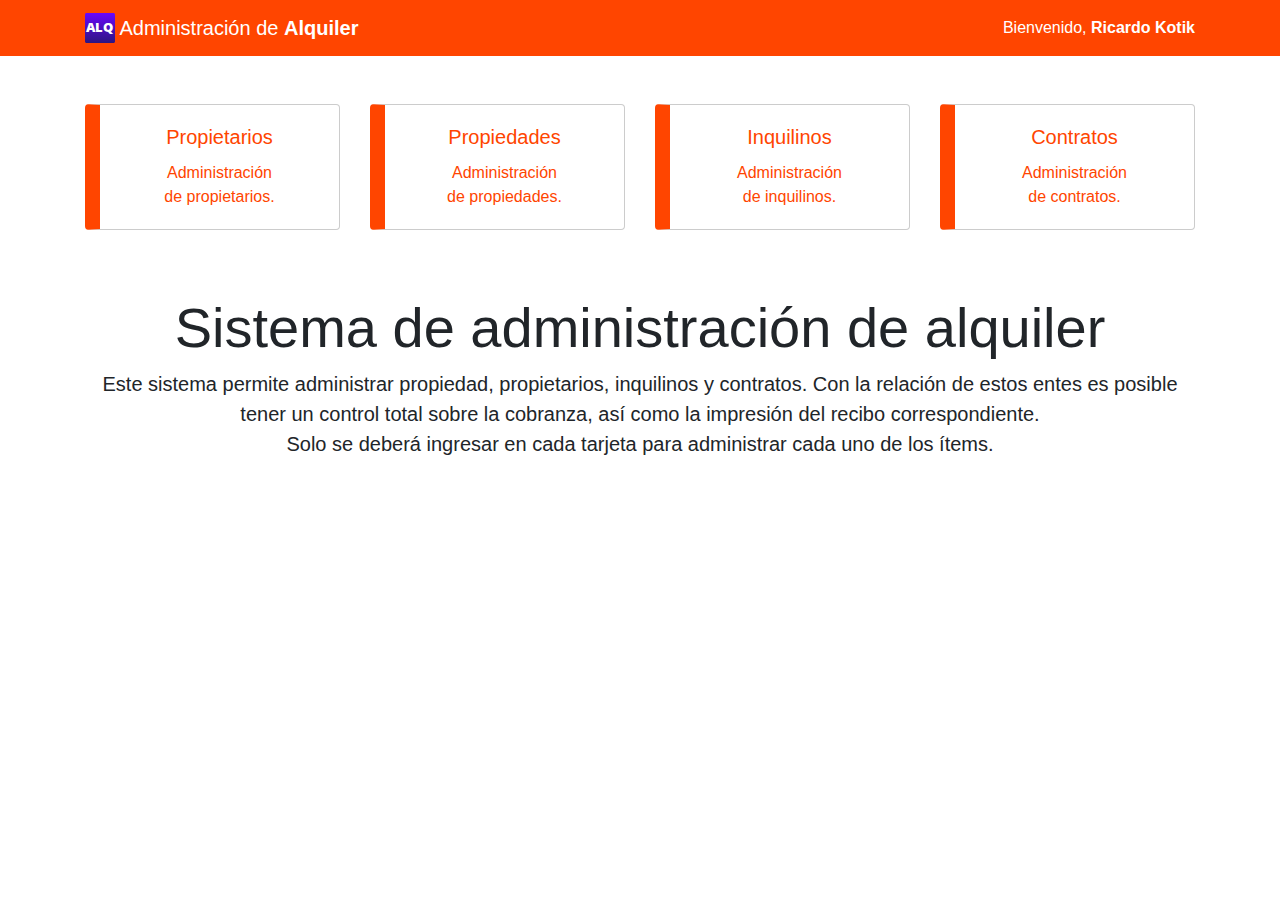
<file: index.html>
<!doctype html>
<html lang="es">
  <head>
    <title>Administración de Alquiler</title>
    <!-- Required meta tags -->
    <meta charset="utf-8">
    <meta name="viewport" content="width=device-width, initial-scale=1, shrink-to-fit=no">

    <!-- Bootstrap CSS -->
    <link rel="stylesheet" href="https://stackpath.bootstrapcdn.com/bootstrap/4.3.1/css/bootstrap.min.css">
    <!-- Custom -->
    <link rel="stylesheet" href="style.css">
  </head>
  <body>

    <!-- Navbar -->
    <nav class="navbar navbar-dark bg-light">
      <div class="container">
        <a class="navbar-brand" href="#">
          <img src="alquiler.svg" width="30" height="30" class="d-inline-block align-top" alt="">
          Administración de <strong>Alquiler</strong>
        </a>
        <div class="text-white">
          Bienvenido,
          <strong>Ricardo Kotik</strong>
        </div>
      </div>
    </nav><!-- ./Navbar -->

    <!-- Cards -->
    <div class="container my-5 botones">
      <div class="row">
        <!-- Card -->
        <div class="col-md-3">
          <a href="#" class="">
            <div class="card mb-3 bg-cards text-orangered">
              <div class="row no-gutters">
                <div class="col-md-12">
                  <div class="card-body text-center">
                    <h5 class="card-title">Propietarios</h5>
                    <p class="card-text">Administración<br>de propietarios.</p>
                  </div>
                </div>
              </div>
            </div>
          </a>
        </div><!-- ./Card -->
        <!-- Card -->
        <div class="col-md-3">
          <a href="#">
            <div class="card mb-3 bg-cards text-orangered">
              <div class="row no-gutters">
                <div class="col-md-12">
                  <div class="card-body text-center">
                    <h5 class="card-title">Propiedades</h5>
                    <p class="card-text">Administración<br>de propiedades.</p>
                  </div>
                </div>
              </div>
            </div>
          </a>
          </div><!-- ./Card -->
        <!-- Card -->
        <div class="col-md-3">
          <a href="#">
            <div class="card mb-3 bg-cards text-orangered">
              <div class="row no-gutters">
                <div class="col-md-12">
                  <div class="card-body text-center">
                    <h5 class="card-title">Inquilinos</h5>
                    <p class="card-text">Administración<br>de inquilinos.</p>
                  </div>
                </div>
              </div>
            </div>
          </a>
        </div><!-- ./Card -->
        <!-- Card -->
        <div class="col-md-3">
          <a href="#">
            <div class="card mb-3 bg-cards text-orangered">
              <div class="row no-gutters">
                <div class="col-md-12">
                  <div class="card-body text-center">
                    <h5 class="card-title">Contratos</h5>
                    <p class="card-text">Administración<br>de contratos.</p>
                  </div>
                </div>
              </div>
            </div>
          </a>
        </div><!-- ./Card -->
      </div>
    </div><!-- ./Cards -->

    <!-- Banner -->
    <div class="container text-center">
      <h1 class="display-4">Sistema de administración de alquiler</h1>
      <Solo class="lead">Este sistema permite administrar propiedad, propietarios, inquilinos y contratos. Con la relación de estos entes es posible tener un control total sobre la cobranza, así como la impresión del recibo correspondiente. <br>
      Solo se deberá ingresar en cada tarjeta para administrar cada uno de los ítems.</p>
    </div><!-- ./Banner -->
      
    <!-- Optional JavaScript -->
    <!-- jQuery first, then Popper.js, then Bootstrap JS -->
    <script src="https://code.jquery.com/jquery-3.3.1.min.js"></script>
    <script src="https://cdnjs.cloudflare.com/ajax/libs/popper.js/1.14.7/umd/popper.min.js"></script>
    <script src="https://stackpath.bootstrapcdn.com/bootstrap/4.3.1/js/bootstrap.min.js"></script>
    <script src="main.js"></script>
  </body>
</html>
</file>
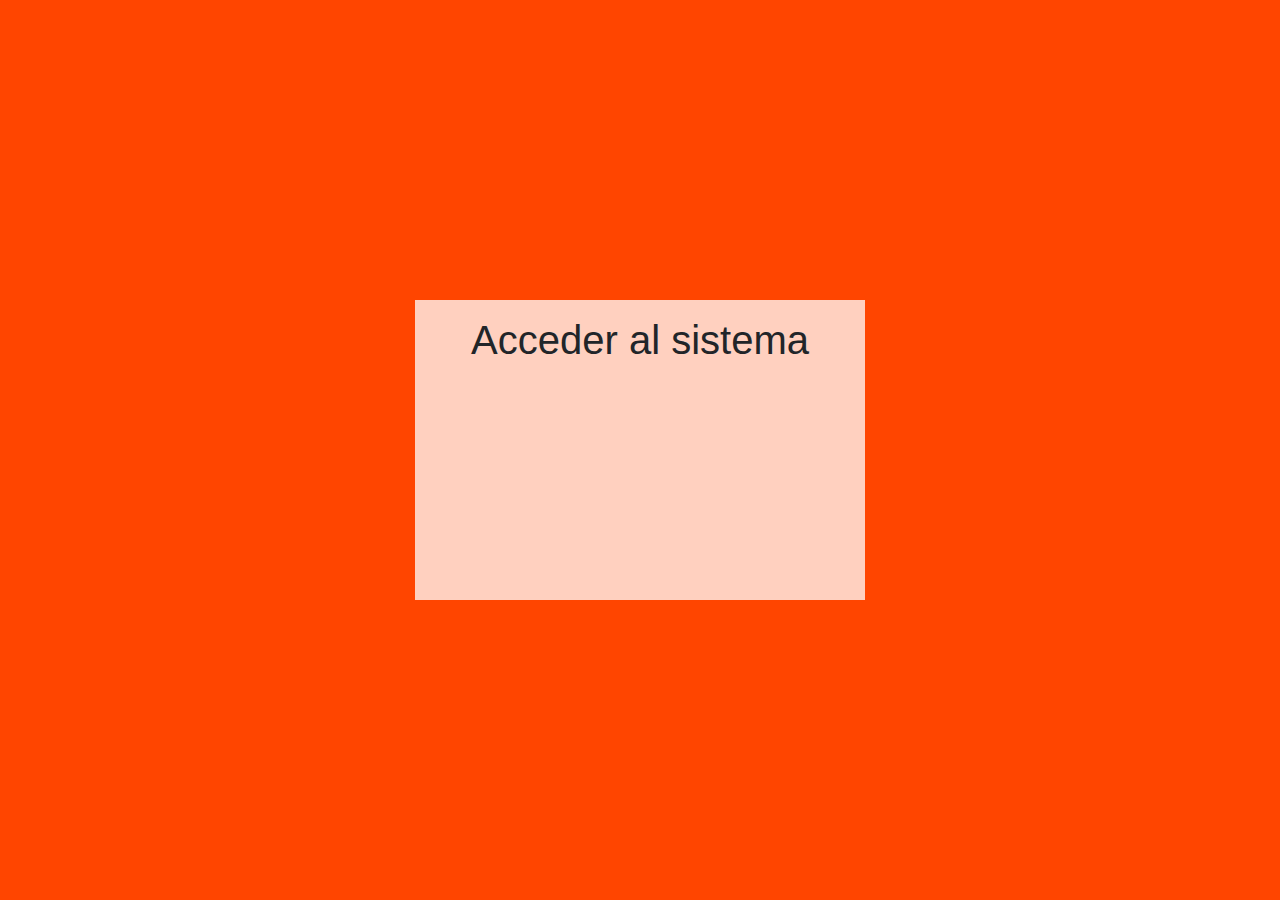
<file: login.html>
<!doctype html>
<html lang="es">
  <head>
    <title>Administración de Alquiler</title>
    <!-- Required meta tags -->
    <meta charset="utf-8">
    <meta name="viewport" content="width=device-width, initial-scale=1, shrink-to-fit=no">

    <!-- Bootstrap CSS -->
    <link rel="stylesheet" href="https://stackpath.bootstrapcdn.com/bootstrap/4.3.1/css/bootstrap.min.css">
    <!-- Custom -->
    <link rel="stylesheet" href="login.css">
  </head>
  <body>
    
    <div class="container">
      <div class="row">
        <div class="col-12 alto">
          <div class="card-login">
            <h1 class="display-5 text-center my-3">Acceder al sistema</h1>
          </div>
        </div>
      </div>
    </div>
    

    <!-- Optional JavaScript -->
    <!-- jQuery first, then Popper.js, then Bootstrap JS -->
    <script src="https://code.jquery.com/jquery-3.3.1.min.js"></script>
    <script src="https://cdnjs.cloudflare.com/ajax/libs/popper.js/1.14.7/umd/popper.min.js"></script>
    <script src="https://stackpath.bootstrapcdn.com/bootstrap/4.3.1/js/bootstrap.min.js"></script>
    <script src="login.js"></script>
  </body>
</html>
</file>
<file: style.css>
* {
  margin: 0;
  padding: 0;
  box-sizing: border-box;
}
.bg-light {
  background-color: orangered !important;
}
.bg-cards {
  background-color: white;
  border: 1px solid #cccccc;
  border-left: 15px solid orangered;
}
.text-orangered {
  color: orangered;
}
.botones a {
  text-decoration: none;
}
.botones a .card {
  transition: all .5s ease;
}
.botones a:hover .card {
  transform: scale(1.15);
}
</file>
<file: login.css>
* {
  margin: 0;
  padding: 0;
  box-sizing: border-box;
}

body {
  background-color: orangered;
  position: relative;
}
.alto {
  height: 100vh;
  position: relative;
}
.card-login {
  position: absolute;
  top: 50%;
  left: 50%;
  transform: translate(-50%,-50%);
  width: 450px;
  height: 300px;
  background-color: rgba(255,255,255,.75);
}
.display-5 {
  font-size: 2.5rem;
  font-weight: 300;
  line-height: 1.2;
}
</file>
